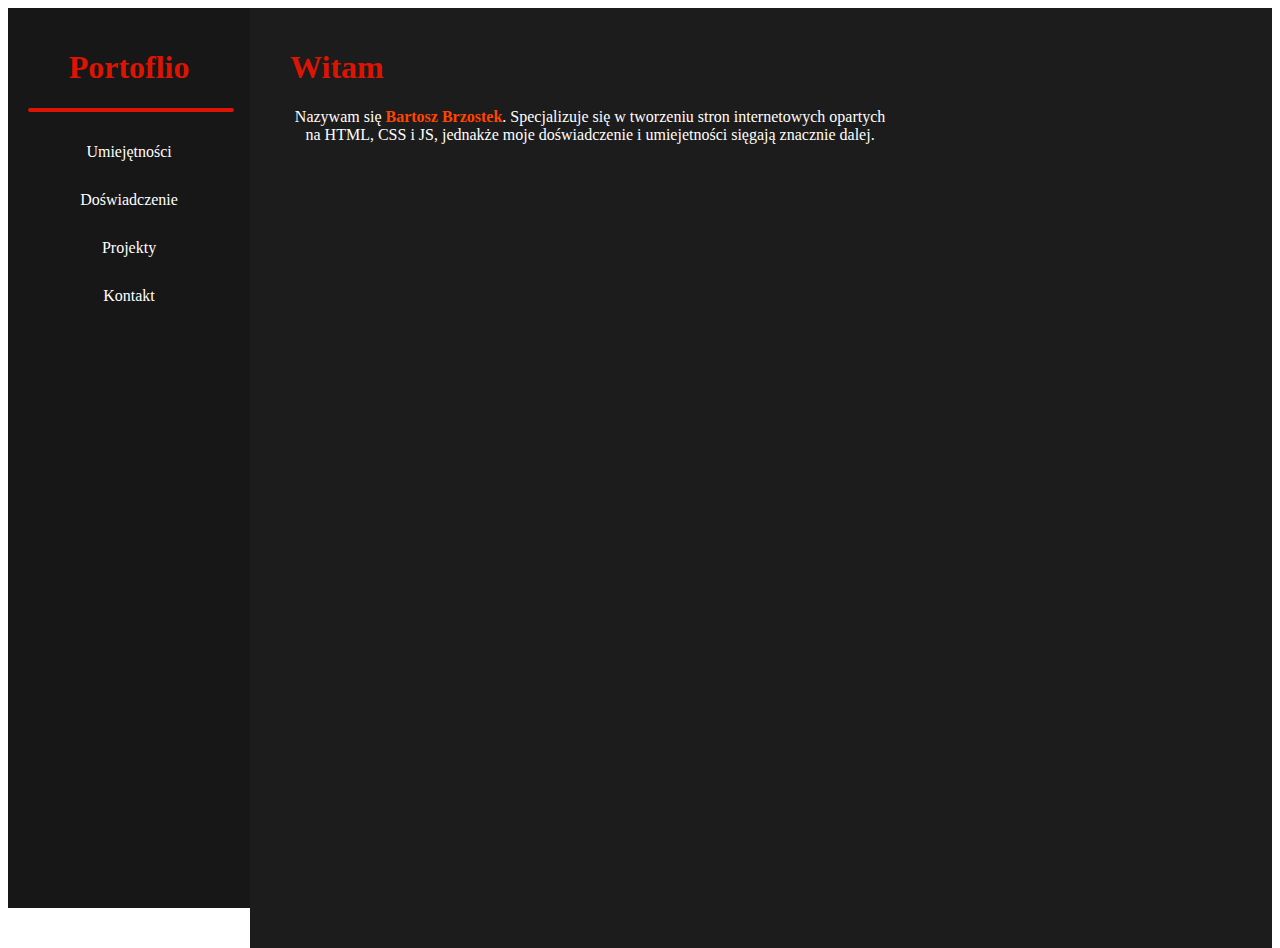
<file: index.html>
<!doctype html>
<html lang="en">
  <head>
    <meta charset="utf-8">
    <meta name="viewport" content="width=device-width, initial-scale=1">
    <title>Bartosz Brzostek</title>
    <link rel="stylesheet" href="assets/styles/main.css">
    <link href="https://cdn.jsdelivr.net/npm/bootstrap@5.2.2/dist/css/bootstrap.min.css" rel="stylesheet" integrity="sha384-Zenh87qX5JnK2Jl0vWa8Ck2rdkQ2Bzep5IDxbcnCeuOxjzrPF/et3URy9Bv1WTRi" crossorigin="anonymous">
  </head>
  <body>
    <script src="https://ajax.googleapis.com/ajax/libs/jquery/3.6.0/jquery.min.js"></script>
    <script src="https://cdn.jsdelivr.net/npm/bootstrap@5.2.2/dist/js/bootstrap.bundle.min.js" integrity="sha384-OERcA2EqjJCMA+/3y+gxIOqMEjwtxJY7qPCqsdltbNJuaOe923+mo//f6V8Qbsw3" crossorigin="anonymous"></script>
    <script src="assets/scripts/main.js"></script>
    <div class="page">
        <div class="leftBar">
            <div class="sidebar">
                <div class="sidebar__top">
                    <h1 class="portfolio"><a href="index.html">Portoflio</a></h1>
                </div>
                <div class="sidebar__line"></div>
                <div class="col-12 d-flex align-items-center" style="height: 80vh;">
                    <ul class="sidebar__list col-12">
                        <li onclick="location.href='skills.html'" class="sidebar__item">
                            <a>Umiejętności</a>
                        </li>
                        <li onclick="location.href='experience.html'" class="sidebar__item">
                            <a>Doświadczenie</a>
                        </li>
                        <li onclick="location.href='projects.html'" class="sidebar__item">
                            <a>Projekty</a>
                        </li>
                        <li onclick="location.href='contact.html'" class="sidebar__item">
                            <a>Kontakt</a>
                        </li>
                    </ul>
                </div>
            </div>
        </div>
        <div class="rightBar d-flex align-items-center">
            <div class="openBar">
                <img class="openBar__arrow" src="assets/image/arrow.png">
            </div>
            <div class="home col-12 d-flex justify-content-center">
                <div class="home__title d-flex justify-content-center">
                    <h1>Witam</h1>
                </div>
                <div class="d-flex justify-content-center">
                    <div class="home__text">
                        Nazywam się <strong class="--orangeText">Bartosz Brzostek</strong>. Specjalizuje się w tworzeniu stron internetowych
                        opartych na HTML, CSS i JS, jednakże moje doświadczenie i umiejetności sięgają znacznie dalej.
                    </div>
                </div>
            </div>
        </div>
    </div>
  </body>
</html>
</file>
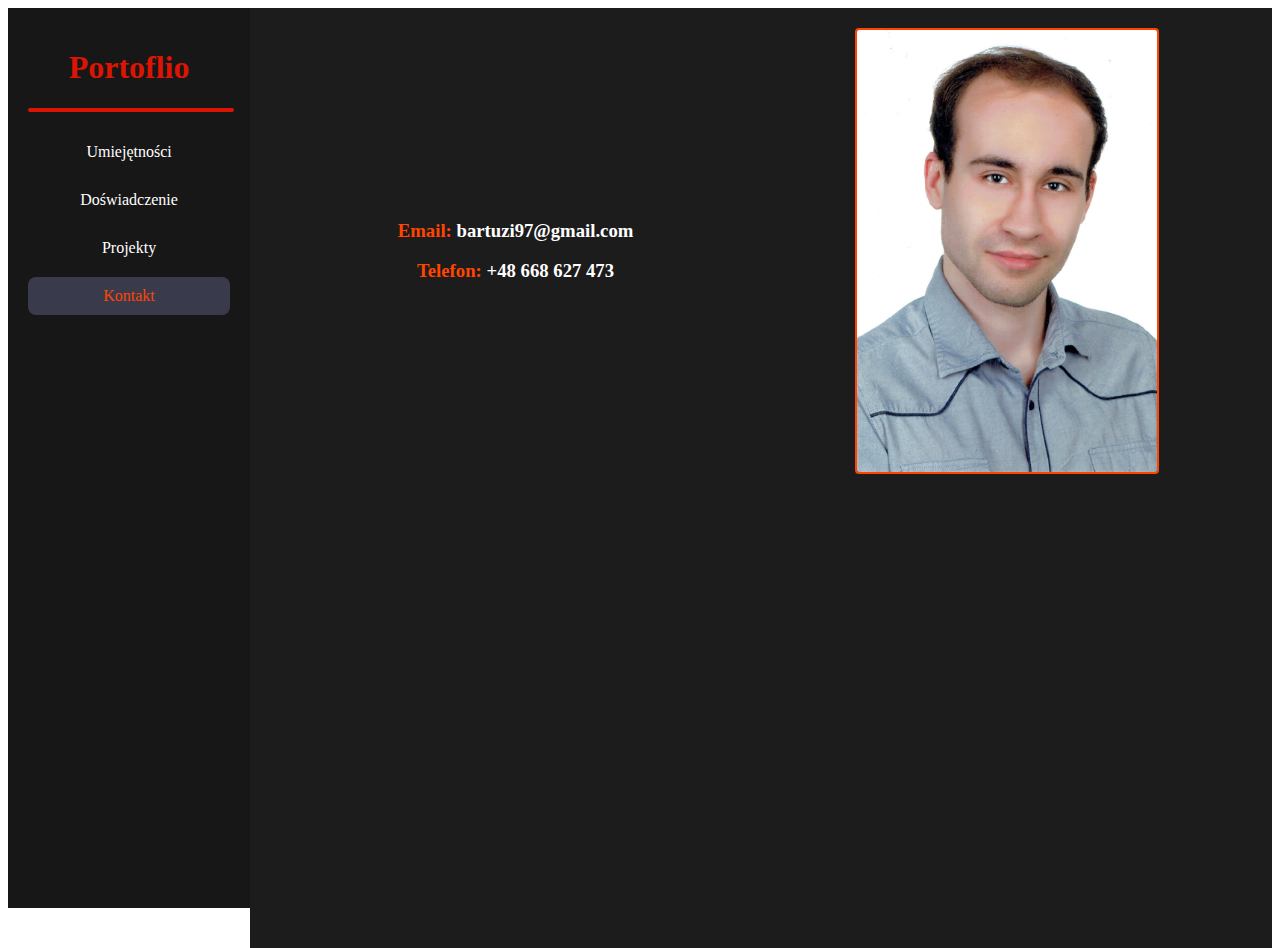
<file: contact.html>
<!doctype html>
<html lang="en">
  <head>
    <meta charset="utf-8">
    <meta name="viewport" content="width=device-width, initial-scale=1">
    <title>Bartosz Brzostek</title>
    <link rel="stylesheet" href="assets/styles/main.css">
    <link href="https://cdn.jsdelivr.net/npm/bootstrap@5.2.2/dist/css/bootstrap.min.css" rel="stylesheet" integrity="sha384-Zenh87qX5JnK2Jl0vWa8Ck2rdkQ2Bzep5IDxbcnCeuOxjzrPF/et3URy9Bv1WTRi" crossorigin="anonymous">
  </head>
  <body>
    <script src="https://ajax.googleapis.com/ajax/libs/jquery/3.6.0/jquery.min.js"></script>
    <script src="https://cdn.jsdelivr.net/npm/bootstrap@5.2.2/dist/js/bootstrap.bundle.min.js" integrity="sha384-OERcA2EqjJCMA+/3y+gxIOqMEjwtxJY7qPCqsdltbNJuaOe923+mo//f6V8Qbsw3" crossorigin="anonymous"></script>
    <script src="assets/scripts/main.js"></script>
    <div class="page">
        <div class="leftBar">
            <div class="sidebar">
                <div class="sidebar__top">
                    <h1 class="portfolio"><a href="index.html">Portoflio</a></h1>
                </div>
                <div class="sidebar__line"></div>
                <div class="col-12 d-flex align-items-center" style="height: 80vh;">
                    <ul class="sidebar__list col-12">
                        <li onclick="location.href='skills.html'" class="sidebar__item">
                            <a>Umiejętności</a>
                        </li>
                        <li onclick="location.href='experience.html'" class="sidebar__item">
                            <a>Doświadczenie</a>
                        </li>
                        <li onclick="location.href='projects.html'" class="sidebar__item">
                            <a>Projekty</a>
                        </li>
                        <li onclick="location.href='contact.html'" class="sidebar__item --active">
                            <a>Kontakt</a>
                        </li>
                    </ul>
                </div>
            </div>
        </div>
        <div class="rightBar d-flex align-items-center">
            <div class="openBar">
                <img class="openBar__arrow" src="assets/image/arrow.png">
            </div>
            <div class="contact col-12">
                <div class="contact__box">
                    <div>
                        <h3 class="col-12">
                            <strong>Email:</strong> bartuzi97@gmail.com
                        </h3>
                        <h3 class="col-12">
                            <strong>Telefon:</strong> +48 668 627 473
                        </h3>
                    </div>
                </div>
                <div class="contact__box">
                    <img class="contact__img" src="assets/image/myBartoszB.jpg">
                </div>
            </div>
        </div>
    </div>
  </body>
</html>
</file>
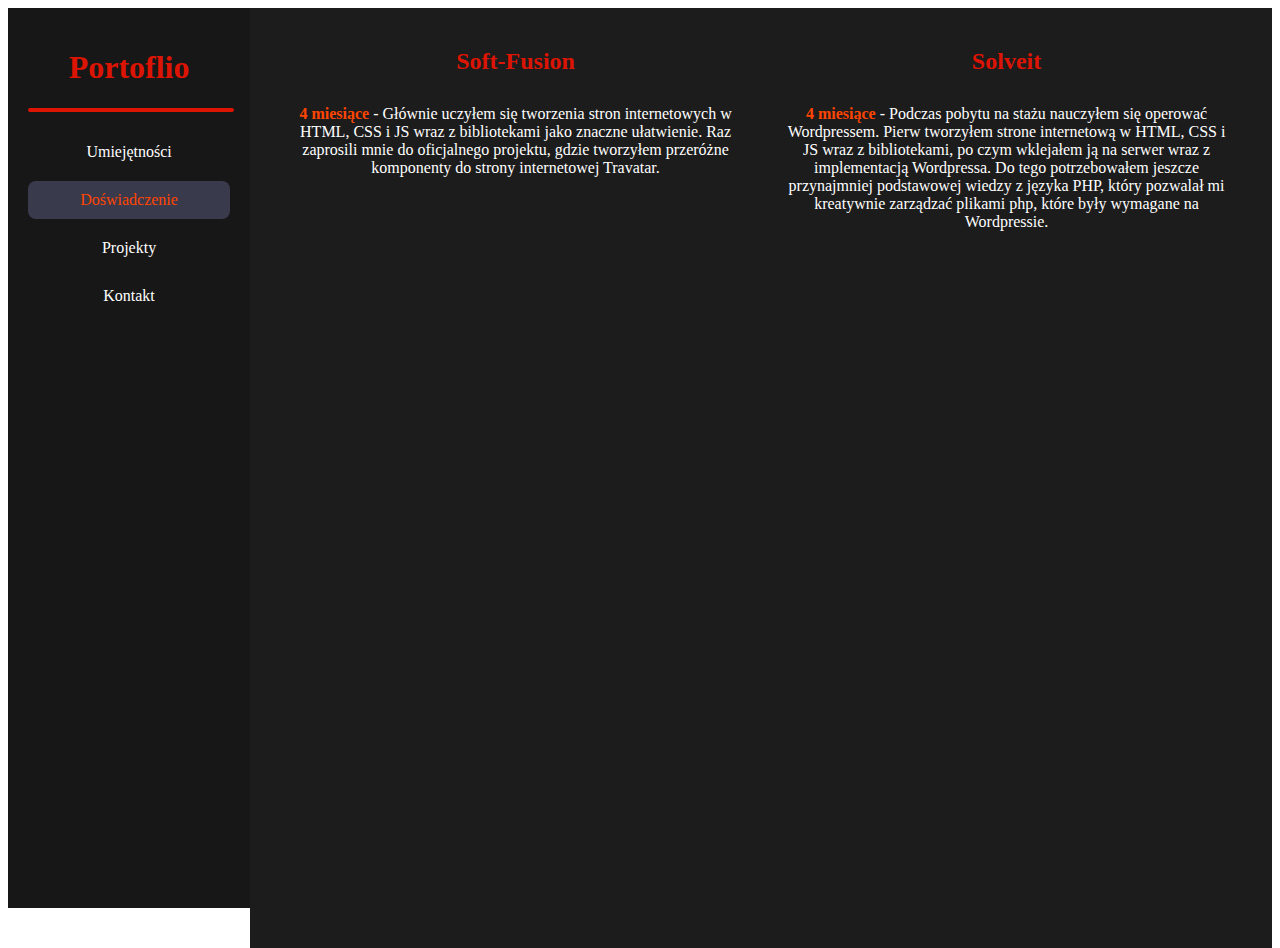
<file: experience.html>
<!doctype html>
<html lang="en">
  <head>
    <meta charset="utf-8">
    <meta name="viewport" content="width=device-width, initial-scale=1">
    <title>Bartosz Brzostek</title>
    <link rel="stylesheet" href="assets/styles/main.css">
    <link href="https://cdn.jsdelivr.net/npm/bootstrap@5.2.2/dist/css/bootstrap.min.css" rel="stylesheet" integrity="sha384-Zenh87qX5JnK2Jl0vWa8Ck2rdkQ2Bzep5IDxbcnCeuOxjzrPF/et3URy9Bv1WTRi" crossorigin="anonymous">
  </head>
  <body>
    <script src="https://ajax.googleapis.com/ajax/libs/jquery/3.6.0/jquery.min.js"></script>
    <script src="https://cdn.jsdelivr.net/npm/bootstrap@5.2.2/dist/js/bootstrap.bundle.min.js" integrity="sha384-OERcA2EqjJCMA+/3y+gxIOqMEjwtxJY7qPCqsdltbNJuaOe923+mo//f6V8Qbsw3" crossorigin="anonymous"></script>
    <script src="assets/scripts/main.js"></script>
    <div class="page">
        <div class="leftBar">
            <div class="sidebar">
                <div class="sidebar__top">
                    <h1 class="portfolio"><a href="index.html">Portoflio</a></h1>
                </div>
                <div class="sidebar__line"></div>
                <div class="col-12 d-flex align-items-center" style="height: 80vh;">
                    <ul class="sidebar__list col-12">
                        <li onclick="location.href='skills.html'" class="sidebar__item">
                            <a>Umiejętności</a>
                        </li>
                        <li onclick="location.href='experience.html'" class="sidebar__item --active">
                            <a>Doświadczenie</a>
                        </li>
                        <li onclick="location.href='projects.html'" class="sidebar__item">
                            <a>Projekty</a>
                        </li>
                        <li onclick="location.href='contact.html'" class="sidebar__item">
                            <a>Kontakt</a>
                        </li>
                    </ul>
                </div>
            </div>
        </div>
        <div class="rightBar d-flex align-items-center">
            <div class="openBar">
                <img class="openBar__arrow" src="assets/image/arrow.png">
            </div>
            <div class="exp col-12">
                <div>
                    <div class="exp__title">
                        <h2>Soft-Fusion</h2>
                    </div>
                    <div class="exp__text">
                        <strong>4 miesiące</strong> - Głównie uczyłem się tworzenia stron internetowych w HTML, CSS i JS wraz z bibliotekami
                        jako znaczne ułatwienie. Raz zaprosili mnie do oficjalnego projektu, gdzie tworzyłem przeróżne komponenty
                        do strony internetowej Travatar.
                    </div>
                </div>
                <div>
                    <div class="exp__title">
                        <h2>Solveit</h2>
                    </div>
                    <div class="exp__text">
                        <strong>4 miesiące</strong> - Podczas pobytu na stażu nauczyłem się operować Wordpressem. Pierw tworzyłem
                        strone internetową w HTML, CSS i JS wraz z bibliotekami, po czym wklejałem ją na serwer wraz z implementacją Wordpressa.
                        Do tego potrzebowałem jeszcze przynajmniej podstawowej wiedzy z języka PHP, który pozwalał mi kreatywnie zarządzać plikami php,
                        które były wymagane na Wordpressie.
                    </div>
                </div>
            </div>
        </div>
    </div>
  </body>
</html>
</file>
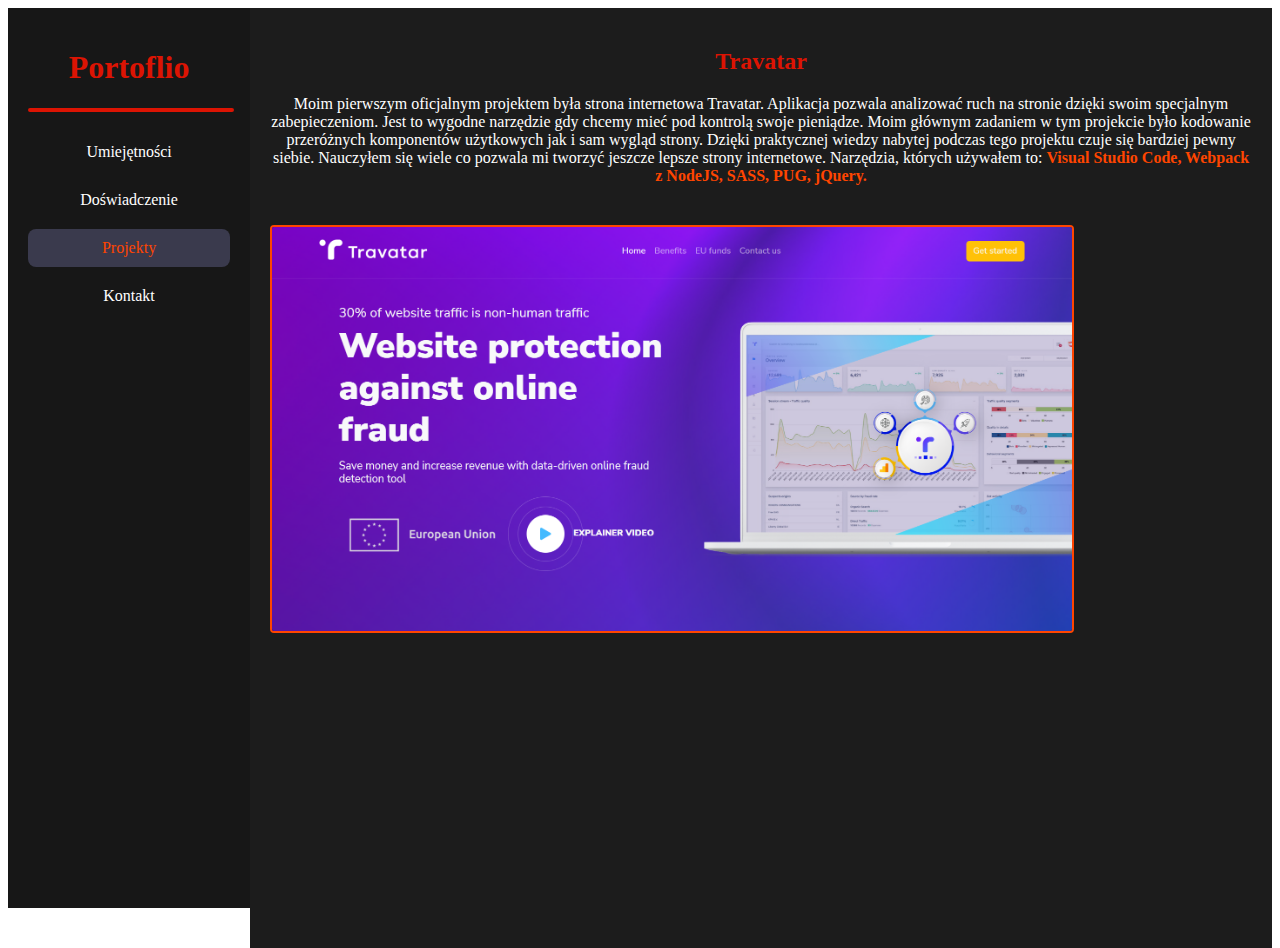
<file: projects.html>
<!doctype html>
<html lang="en">
  <head>
    <meta charset="utf-8">
    <meta name="viewport" content="width=device-width, initial-scale=1">
    <title>Bartosz Brzostek</title>
    <link rel="stylesheet" href="assets/styles/main.css">
    <link href="https://cdn.jsdelivr.net/npm/bootstrap@5.2.2/dist/css/bootstrap.min.css" rel="stylesheet" integrity="sha384-Zenh87qX5JnK2Jl0vWa8Ck2rdkQ2Bzep5IDxbcnCeuOxjzrPF/et3URy9Bv1WTRi" crossorigin="anonymous">
  </head>
  <body>
    <script src="https://ajax.googleapis.com/ajax/libs/jquery/3.6.0/jquery.min.js"></script>
    <script src="https://cdn.jsdelivr.net/npm/bootstrap@5.2.2/dist/js/bootstrap.bundle.min.js" integrity="sha384-OERcA2EqjJCMA+/3y+gxIOqMEjwtxJY7qPCqsdltbNJuaOe923+mo//f6V8Qbsw3" crossorigin="anonymous"></script>
    <script src="assets/scripts/main.js"></script>
    <div class="page">
        <div class="leftBar">
            <div class="sidebar">
                <div class="sidebar__top">
                    <h1 class="portfolio"><a href="index.html">Portoflio</a></h1>
                </div>
                <div class="sidebar__line"></div>
                <div class="col-12 d-flex align-items-center" style="height: 80vh;">
                    <ul class="sidebar__list col-12">
                        <li onclick="location.href='skills.html'" class="sidebar__item">
                            <a>Umiejętności</a>
                        </li>
                        <li onclick="location.href='experience.html'" class="sidebar__item">
                            <a>Doświadczenie</a>
                        </li>
                        <li onclick="location.href='projects.html'" class="sidebar__item --active">
                            <a>Projekty</a>
                        </li>
                        <li onclick="location.href='contact.html'" class="sidebar__item">
                            <a>Kontakt</a>
                        </li>
                    </ul>
                </div>
            </div>
        </div>
        <div class="rightBar d-flex align-items-center">
            <div class="openBar">
                <img class="openBar__arrow" src="assets/image/arrow.png">
            </div>
            <div class="projects col-12">
                <div class="projects__title">
                    <h2>Travatar</h2>
                </div>
                <div class="projects__text">
                    Moim pierwszym oficjalnym projektem była strona internetowa Travatar. Aplikacja pozwala
                    analizować ruch na stronie dzięki swoim specjalnym zabepieczeniom. Jest to wygodne narzędzie gdy chcemy
                    mieć pod kontrolą swoje pieniądze. Moim głównym zadaniem w tym projekcie było kodowanie przeróżnych komponentów 
                    użytkowych jak i sam wygląd strony. Dzięki praktycznej wiedzy nabytej podczas tego projektu czuje się bardziej
                    pewny siebie. Nauczyłem się wiele co pozwala mi tworzyć jeszcze lepsze strony internetowe. Narzędzia, których używałem to:
                    <strong>Visual Studio Code, Webpack z NodeJS, SASS, PUG, jQuery.</strong>
                </div>
                <div class="d-flex justify-content-center">
                    <img class="col-12 projects__img" src="assets/image/travatar.PNG">
                </div>
            </div>
        </div>
    </div>
  </body>
</html>
</file>
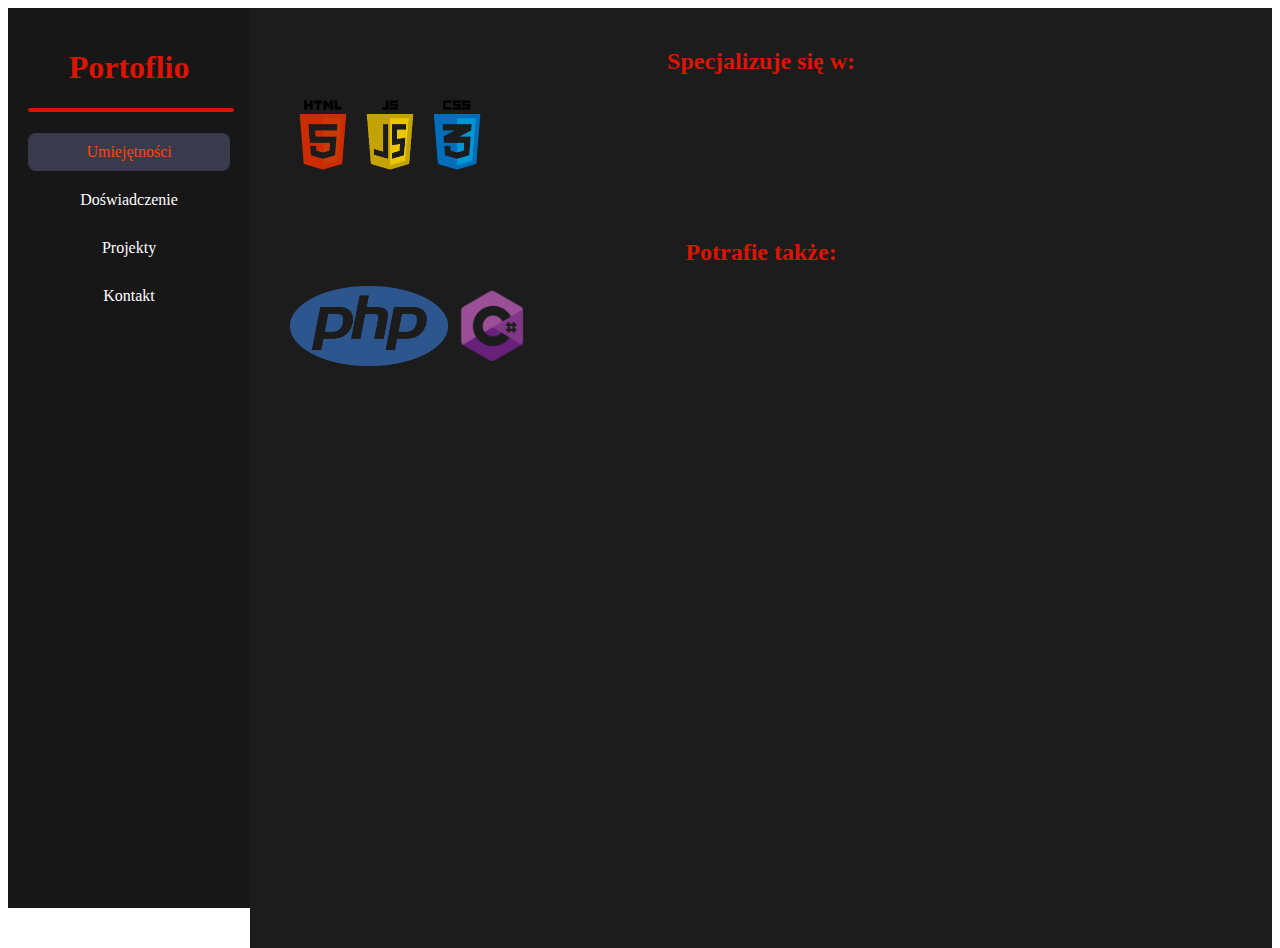
<file: skills.html>
<!doctype html>
<html lang="en">
  <head>
    <meta charset="utf-8">
    <meta name="viewport" content="width=device-width, initial-scale=1">
    <title>Bartosz Brzostek</title>
    <link rel="stylesheet" href="assets/styles/main.css">
    <link href="https://cdn.jsdelivr.net/npm/bootstrap@5.2.2/dist/css/bootstrap.min.css" rel="stylesheet" integrity="sha384-Zenh87qX5JnK2Jl0vWa8Ck2rdkQ2Bzep5IDxbcnCeuOxjzrPF/et3URy9Bv1WTRi" crossorigin="anonymous">
  </head>
  <body>
    <script src="https://ajax.googleapis.com/ajax/libs/jquery/3.6.0/jquery.min.js"></script>
    <script src="https://cdn.jsdelivr.net/npm/bootstrap@5.2.2/dist/js/bootstrap.bundle.min.js" integrity="sha384-OERcA2EqjJCMA+/3y+gxIOqMEjwtxJY7qPCqsdltbNJuaOe923+mo//f6V8Qbsw3" crossorigin="anonymous"></script>
    <script src="assets/scripts/main.js"></script>
    <div class="page">
        <div class="leftBar">
            <div class="sidebar">
                <div class="sidebar__top">
                    <h1 class="portfolio"><a href="index.html">Portoflio</a></h1>
                </div>
                <div class="sidebar__line"></div>
                <div class="col-12 d-flex align-items-center" style="height: 80vh;">
                    <ul class="sidebar__list col-12">
                        <li onclick="location.href='skills.html'" class="sidebar__item --active">
                            <a>Umiejętności</a>
                        </li>
                        <li onclick="location.href='experience.html'" class="sidebar__item">
                            <a>Doświadczenie</a>
                        </li>
                        <li onclick="location.href='projects.html'" class="sidebar__item">
                            <a>Projekty</a>
                        </li>
                        <li onclick="location.href='contact.html'" class="sidebar__item">
                            <a>Kontakt</a>
                        </li>
                    </ul>
                </div>
            </div>
        </div>
        <div class="rightBar d-flex align-items-center">
            <div class="openBar">
                <img class="openBar__arrow" src="assets/image/arrow.png">
            </div>
            <div class="skills col-12">
                <div class="skills__title">
                    <h2>Specjalizuje się w:</h2>
                </div>
                <div class="skills__box d-flex justify-content-center" style="margin-bottom: 60px;">
                    <img class="skills__img htmlcssjs" src="assets/image/HtmlCssJs.png">
                    <div class="skills__html-info">
                        <div class="skills__close">X</div>
                        <div class="skills__html-text">
                            Praktykowanie języków HTML, CSS i JS towarzyszy mi od początku moich praktyk.
                            W każdej firmie, w której miałem przyjemność się uczyć miałem do czynienia z wymienionymi językami.
                            Są one podstawą do nauczenia się czegoś więcej jako Web Developer. Dzięki nim poznałem preposecory takie jak:
                            SASS, PUG, a także biblioteki jQuery, Bootstrap, Foundation.
                        </div>
                    </div>
                </div>
                <div class="skills__title">
                    <h2>Potrafie także:</h2>
                </div>
                <div class="skills__box d-flex justify-content-center">
                    <img class="skills__img php" src="assets/image/php.png">
                    <img class="skills__img csharp" src="assets/image/csharp.png">
                    <div class="skills__php-info">
                        <div class="skills__close">X</div>
                        <div class="skills__php-text">
                            PHP nauczyłem się przy okazji tworzenia stron internetowych na Wordpressa.
                            Dodatki jak i kod, który był zależny od tego jak funkcjonuje serwer były pisane
                            w języku, który jest generowany w czasie rzeczywistym. 
                        </div>
                    </div>
                    <div class="skills__csharp-info">
                        <div class="skills__close">X</div>
                        <div class="skills__csharp-text">
                            Języka obiektowego C# nauczyłem się nie tylko na studiach, ale także przy okazji
                            pracy dyplomowej. Tworzyłem wtedy gre Warcaby na silniku Unity używając języka C#.
                            Głównie mój kod polegał na funkcjach, jednkże matematyczna implementacja gry
                            była najbardziej czasochłonna.
                        </div>
                    </div>
                </div>
            </div>
        </div>
    </div>
  </body>
</html>
</file>
<file: assets/styles/main.css>
ul
{
    padding-left: 0 !important;
}
a
{
    text-decoration: none !important;
    color: inherit !important;
}
strong
{
    color: orangered;
}

.page
{
    height: 100vh;
    display: flex;
    flex-direction: row;
    color: white;
    background-color: rgb(28, 28, 28);
}
.leftBar
{
    display: none;
    position: sticky;
    height: 100%;
    background-color: rgb(23, 23, 23);
    width: 250px;
}
@media (min-width:993px)
{
    .leftBar
    {
        display: block !important;
    }
}
@media (max-width:768px)
{
    .leftBar
    {
        position: absolute;
        width: 100%;
    }
}
.rightBar
{
    height: 100%;
    background-color: rgb(28, 28, 28);
    width: calc(100% - 250px);
    padding: 20px;
}
@media (max-width:992px)
{
    .rightBar
    {
        width: 100%;
    }
}
@media (min-width:1650px)
{
    .rightBar
    {
        padding: 20px 100px;
    }
}
.portfolio
{
    color: #dc1403 !important;
    text-align: center;
}
.sidebar
{
    padding: 20px;
    height: 100%;
}
.sidebar__line
{
    margin: 10px 0;
    width: 100%;
    border: 2px solid #dc1403;
    border-radius: 4px;
    background-color: #dc1403;
    transition: all .1s linear;
}
.sidebar__list
{
    display: flex;
    flex-direction: column;
    list-style-type: none;
}
.sidebar__item
{
    cursor: pointer;
    transition: .2s linear;
    border-radius: 8px;
    padding: 10px;
    margin: 5px 0;
    color: white;
    font-weight: 500;
    text-align: center;
}
.sidebar__item:hover
{
    background-color: #3a3a4d;
    color: orangered;
}
.home
{
    flex-direction: column;
    padding: 0 20px;
    gap: 20px;
}
.home__title
{
    color: #dc1403;
}
.home__text
{
    text-align: center;
    max-width: 600px;
}
.openBar
{
    cursor: pointer;
    position: absolute;
    top: 10px;
    left: 10px;
    background-color: orangered;
    border-radius: 8px;
    width: 50px;
    height: 50px;
    padding: 0 5px;
}
.openBar__arrow
{
    width: 40px;
    height: 50px;
}
@media (min-width:993px)
{
    .openBar
    {
        display: none;
    }
}
.skills
{
    flex-direction: column;
    padding: 0 20px;
    gap: 20px;
}
.skills__title
{
    color: #dc1403;
    text-align: center;
    margin-bottom: 20px;
}
.skills__box
{
    gap: 20px;
}
.skills__img
{
    max-width: 200px;
    height: 80px;
    transition: all .2s linear;
    cursor: pointer;
}
.skills__img:hover
{
    transform: scale(1.2);
}
.skills__html-info, .skills__php-info, .skills__csharp-info
{
    display: none;
    position: fixed;
    background-color: black;
    padding: 20px;
    max-width: 500px;
    max-height: 280px;
    border: 1px solid orangered;
    border-radius: 8px;
}
.skills__close
{
    position: absolute;
    top: 5px;
    right: 15px;
    cursor: pointer;
    transition: all .1s linear;
}
.skills__close:hover
{
    color: orangered;
}
.exp
{
    display: grid;
    grid-template-columns: 1fr 1fr;
}
@media (max-width:1024px)
{
    .exp
    {
        grid-template-columns: 1fr;
        gap: 40px;
    }
}

.exp__title
{
    color: #dc1403;
    text-align: center;
}
.exp__text
{
    padding: 10px 20px;
    text-align: center;
}
.projects__title
{
    color: #dc1403;
    text-align: center;
}
.projects__text
{
    text-align: center;
    margin-bottom: 40px;
}
.projects__img
{
    max-width: 800px;
    max-height: 600px;
    border: 2px solid orangered;
    border-radius: 4px;
}
.contact
{
    display: grid;
    grid-template-columns: 1fr 1fr;
}
@media (max-width:1024px)
{
    .contact
    {
        grid-template-columns: 1fr;
        gap: 40px;
    }
}
.contact__box
{
    text-align: center;
    display: flex;
    align-items: center;
    justify-content: center;
    flex-wrap: wrap;
}
.contact__img
{
    max-width: 300px;
    max-height: 600px;
    border: 2px solid orangered;
    border-radius: 4px;
}




.--active
{
    background-color: #3a3a4d;
    color: orangered;
}
.--rotate180
{
    transform: rotate(180deg);
}
.--rightOpen
{
    left: 25%;
}
@media (max-width:768px)
{
    .--rightOpen
    {
        left: 20px;
    }
}
</file>
